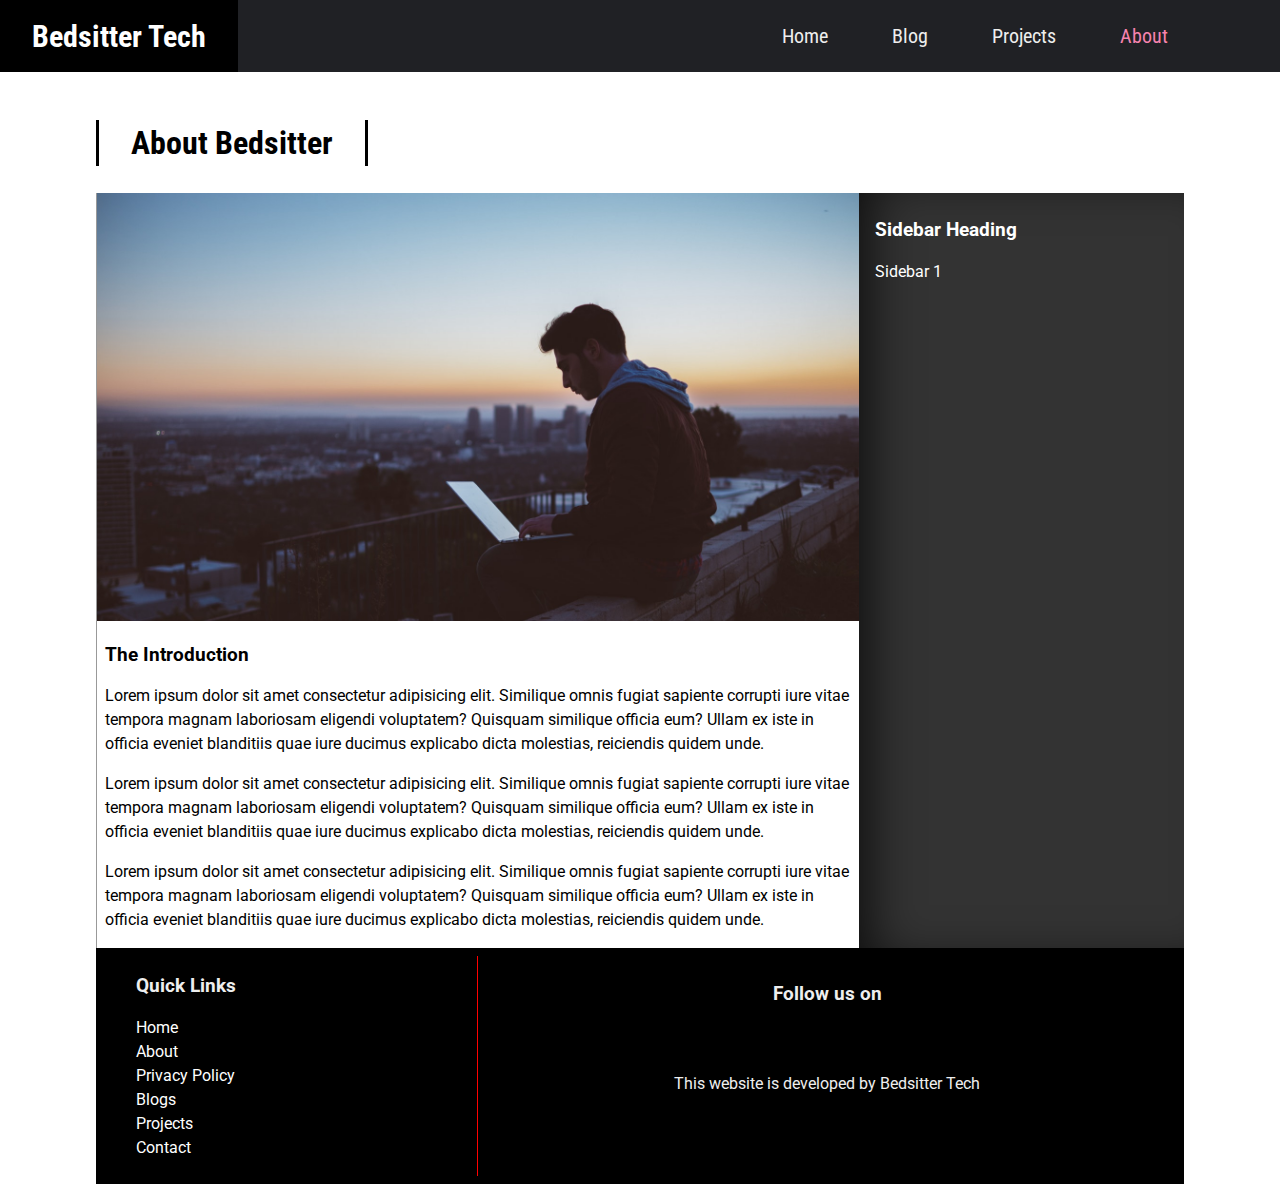
<file: about.html>
<!DOCTYPE html>
<html lang="en">

<head>
  <meta charset="UTF-8">
  <meta name="viewport" content="width=device-width, initial-scale=1.0">
  <meta http-equiv="X-UA-Compatible" content="ie=edge">
  <link rel="stylesheet" href="https://use.fontawesome.com/releases/v5.1.0/css/all.css" integrity="sha384-lKuwvrZot6UHsBSfcMvOkWwlCMgc0TaWr+30HWe3a4ltaBwTZhyTEggF5tJv8tbt"
    crossorigin="anonymous">
  <link href="https://fonts.googleapis.com/css?family=Roboto|Roboto+Condensed|Roboto+Slab" rel="stylesheet">
  <link rel="stylesheet" href="style.css">
  <title>Bedsitter</title>
</head>

<body>
  <div id="slideout-menu">
      <ul>
          <li>
              <a href="index.html">Home</a>
          </li>
          <li>
              <a href="blogslist.html">Blog</a>
          </li>
          <li>
              <a href="blogslist.html">Projects</a>
          </li>
          <li>
              <a href="about.html">About</a>
          </li>
          <li>
              <input type="text" placeholder="Search Here">
          </li>
      </ul>
  </div>

  <nav>
      <div id="logo-img">
          <!-- <a href="#">
              <img src="img/logo.png" alt="Bedsitter Logo">
          </a> -->
          <h2>Bedsitter Tech</h2>
      </div>
      <div id="menu-icon">
          <i class="fas fa-bars"></i>
      </div>
      <ul>
          <li>
              <a href="index.html">Home</a>
          </li>
          <li>
              <a href="blogslist.html">Blog</a>
          </li>
          <li>
              <a href="blogslist.html">Projects</a>
          </li>
          <li>
              <a class="active" href="about.html">About</a>
          </li>
          <li>
              <div id="search-icon">
                  <i class="fas fa-search"></i>
              </div>
          </li>
      </ul>
  </nav>

  <div id="searchbox">
      <input type="text" placeholder="Search Here">
  </div>

  <main>

    <h2 class="page-heading">About Bedsitter</h2>
    <div id="post-container">
      <section id="blogpost">
        <div class="card">
          <div class="card-image">
            <img src="img/1.jpg" alt="Card Image">
          </div>
          <div class="card-description">
            <h3>The Introduction</h3>
            <p>Lorem ipsum dolor sit amet consectetur adipisicing elit. Similique omnis fugiat sapiente corrupti iure vitae
              tempora magnam laboriosam eligendi voluptatem? Quisquam similique officia eum? Ullam ex iste in officia eveniet
              blanditiis quae iure ducimus explicabo dicta molestias, reiciendis quidem unde.</p>
            <p>Lorem ipsum dolor sit amet consectetur adipisicing elit. Similique omnis fugiat sapiente corrupti iure vitae
              tempora magnam laboriosam eligendi voluptatem? Quisquam similique officia eum? Ullam ex iste in officia eveniet
              blanditiis quae iure ducimus explicabo dicta molestias, reiciendis quidem unde.</p>
            <p>Lorem ipsum dolor sit amet consectetur adipisicing elit. Similique omnis fugiat sapiente corrupti iure vitae
              tempora magnam laboriosam eligendi voluptatem? Quisquam similique officia eum? Ullam ex iste in officia eveniet
              blanditiis quae iure ducimus explicabo dicta molestias, reiciendis quidem unde.</p>
          </div>
        </div>

      </section>

      <aside id="sidebar">
        <h3>Sidebar Heading</h3>
        <p>Sidebar 1</p>
      </aside>
    </div>

    <footer>
        <div id="left-footer">
            <h3>Quick Links</h3>
            <p>
                <ul>
                    <li>
                        <a href="index.html">Home</a>
                    </li>
                    <li>
                        <a href="about.html">About</a>
                    </li>
                    <li>
                        <a href="#">Privacy Policy</a>
                    </li>
                    <li>
                        <a href="blogslist.html">Blogs</a>
                    </li>
                    <li>
                        <a href="blogslist.html">Projects</a>
                    </li>
                    <li>
                        <a href="#">Contact</a>
                    </li>
                </ul>
            </p>
        </div>

        <div id="right-footer">
            <h3>Follow us on</h3>
            <div id="social-media-footer">
                <ul>
                    <li>
                        <a href="#">
                            <i class="fab fa-facebook"></i>
                        </a>
                    </li>
                    <li>
                        <a href="#">
                            <i class="fab fa-youtube"></i>
                        </a>
                    </li>
                    <li>
                        <a href="#">
                            <i class="fab fa-github"></i>
                        </a>
                    </li>
                </ul>
            </div>
            <p>This website is developed by Bedsitter Tech</p>
        </div>
    </footer>

  </main>

  <script src="main.js"></script>
</body>

</html>
</file>
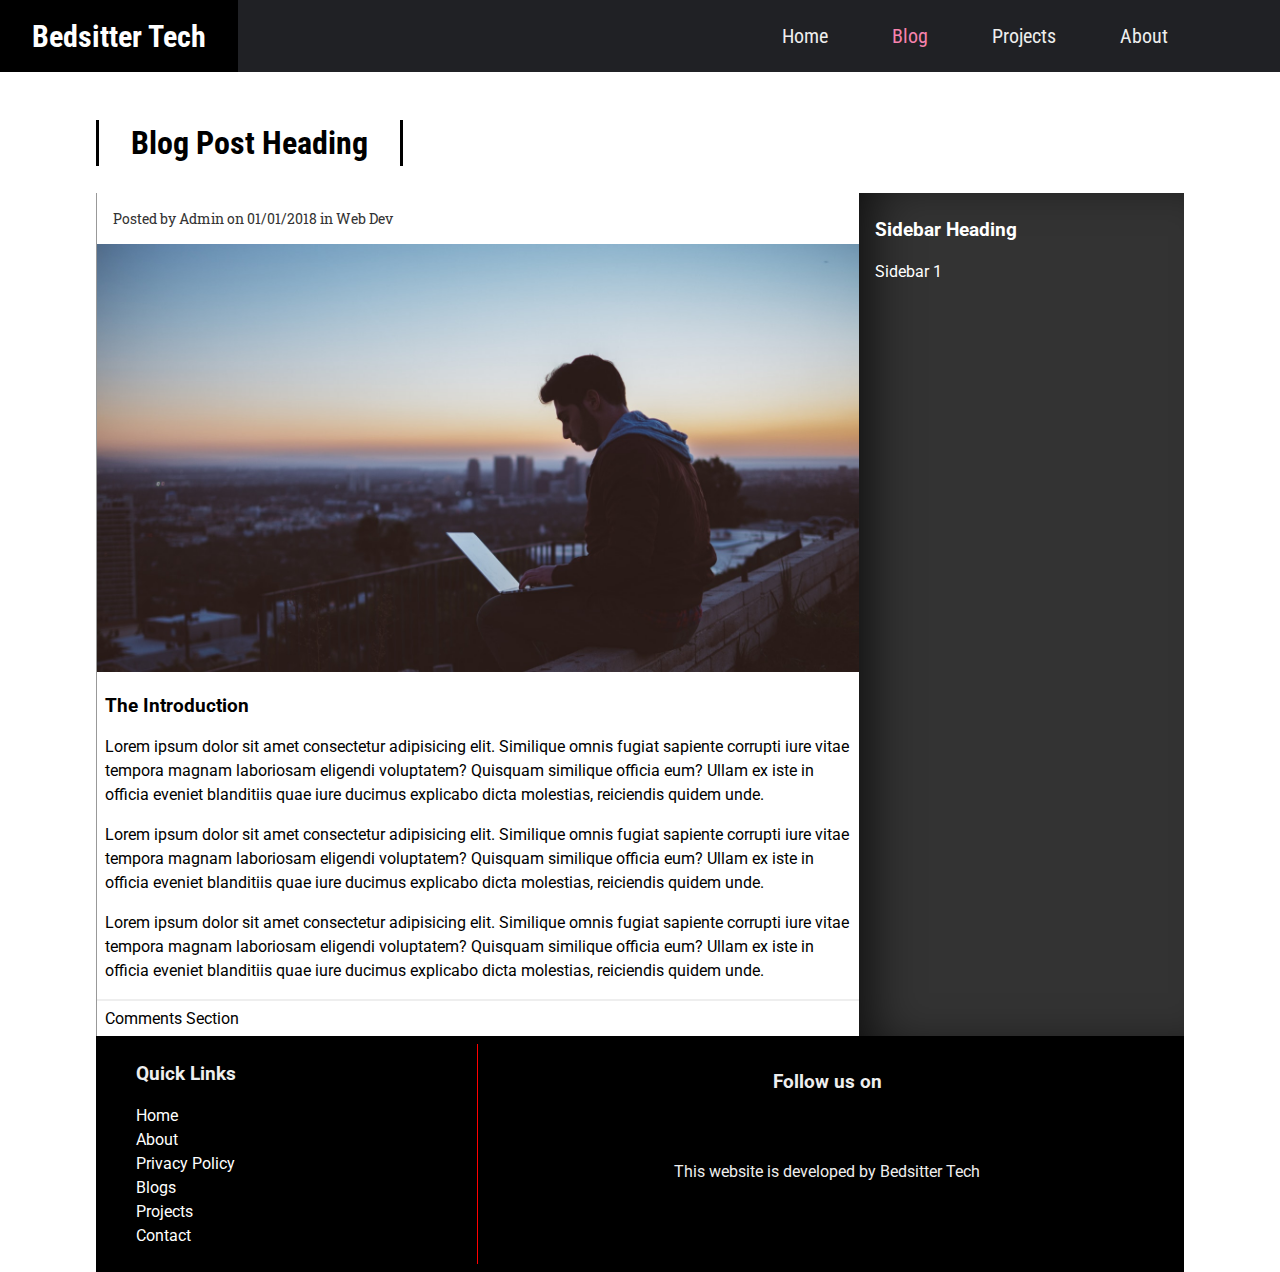
<file: blogpost.html>
<!DOCTYPE html>
<html lang="en">

<head>
  <meta charset="UTF-8">
  <meta name="viewport" content="width=device-width, initial-scale=1.0">
  <meta http-equiv="X-UA-Compatible" content="ie=edge">
  <link rel="stylesheet" href="https://use.fontawesome.com/releases/v5.1.0/css/all.css" integrity="sha384-lKuwvrZot6UHsBSfcMvOkWwlCMgc0TaWr+30HWe3a4ltaBwTZhyTEggF5tJv8tbt"
    crossorigin="anonymous">
  <link href="https://fonts.googleapis.com/css?family=Roboto|Roboto+Condensed|Roboto+Slab" rel="stylesheet">
  <link rel="stylesheet" href="style.css">
  <title>Bedsitter</title>
</head>

<body>
  <div id="slideout-menu">
      <ul>
          <li>
              <a href="index.html">Home</a>
          </li>
          <li>
              <a  href="blogslist.html">Blog</a>
          </li>
          <li>
              <a href="blogslist.html">Projects</a>
          </li>
          <li>
              <a href="about.html">About</a>
          </li>
          <li>
              <input type="text" placeholder="Search Here">
          </li>
      </ul>
  </div>

  <nav>
      <div id="logo-img">
          <!-- <a href="#">
              <img src="img/logo.png" alt="Bedsitter Logo">
          </a> -->
          <h2>Bedsitter Tech</h2>
      </div>
      <div id="menu-icon">
          <i class="fas fa-bars"></i>
      </div>
      <ul>
          <li>
              <a href="index.html">Home</a>
          </li>
          <li>
              <a class="active" href="blogslist.html">Blog</a>
          </li>
          <li>
              <a href="blogslist.html">Projects</a>
          </li>
          <li>
              <a href="about.html">About</a>
          </li>
          <li>
              <div id="search-icon">
                  <i class="fas fa-search"></i>
              </div>
          </li>
      </ul>
  </nav>

  <div id="searchbox">
      <input type="text" placeholder="Search Here">
  </div>

  <main>

    <h2 class="page-heading">Blog Post Heading</h2>
    <div id="post-container">
      <section id="blogpost">
        <div class="card">
          <div class="card-meta-blogpost">
            Posted by Admin on 01/01/2018 in
            <a href="#">Web Dev</a>
          </div>
          <div class="card-image">
            <img src="img/1.jpg" alt="Card Image">
          </div>
          <div class="card-description">
            <h3>The Introduction</h3>
            <p>Lorem ipsum dolor sit amet consectetur adipisicing elit. Similique omnis fugiat sapiente corrupti iure vitae
              tempora magnam laboriosam eligendi voluptatem? Quisquam similique officia eum? Ullam ex iste in officia eveniet
              blanditiis quae iure ducimus explicabo dicta molestias, reiciendis quidem unde.</p>
            <p>Lorem ipsum dolor sit amet consectetur adipisicing elit. Similique omnis fugiat sapiente corrupti iure vitae
              tempora magnam laboriosam eligendi voluptatem? Quisquam similique officia eum? Ullam ex iste in officia eveniet
              blanditiis quae iure ducimus explicabo dicta molestias, reiciendis quidem unde.</p>
            <p>Lorem ipsum dolor sit amet consectetur adipisicing elit. Similique omnis fugiat sapiente corrupti iure vitae
              tempora magnam laboriosam eligendi voluptatem? Quisquam similique officia eum? Ullam ex iste in officia eveniet
              blanditiis quae iure ducimus explicabo dicta molestias, reiciendis quidem unde.</p>
          </div>
        </div>

        <div id="comments-section">
          Comments Section
        </div>
      </section>

      <aside id="sidebar">
        <h3>Sidebar Heading</h3>
        <p>Sidebar 1</p>
      </aside>
    </div>

    <footer>
        <div id="left-footer">
            <h3>Quick Links</h3>
            <p>
                <ul>
                    <li>
                        <a href="index.html">Home</a>
                    </li>
                    <li>
                        <a href="about.html">About</a>
                    </li>
                    <li>
                        <a href="#">Privacy Policy</a>
                    </li>
                    <li>
                        <a href="blogslist.html">Blogs</a>
                    </li>
                    <li>
                        <a href="blogslist.html">Projects</a>
                    </li>
                    <li>
                        <a href="#">Contact</a>
                    </li>
                </ul>
            </p>
        </div>

        <div id="right-footer">
            <h3>Follow us on</h3>
            <div id="social-media-footer">
                <ul>
                    <li>
                        <a href="#">
                            <i class="fab fa-facebook"></i>
                        </a>
                    </li>
                    <li>
                        <a href="#">
                            <i class="fab fa-youtube"></i>
                        </a>
                    </li>
                    <li>
                        <a href="#">
                            <i class="fab fa-github"></i>
                        </a>
                    </li>
                </ul>
            </div>
            <p>This website is developed by Bedsitter Tech</p>
        </div>
    </footer>

  </main>

  <script src="main.js"></script>
</body>

</html>
</file>
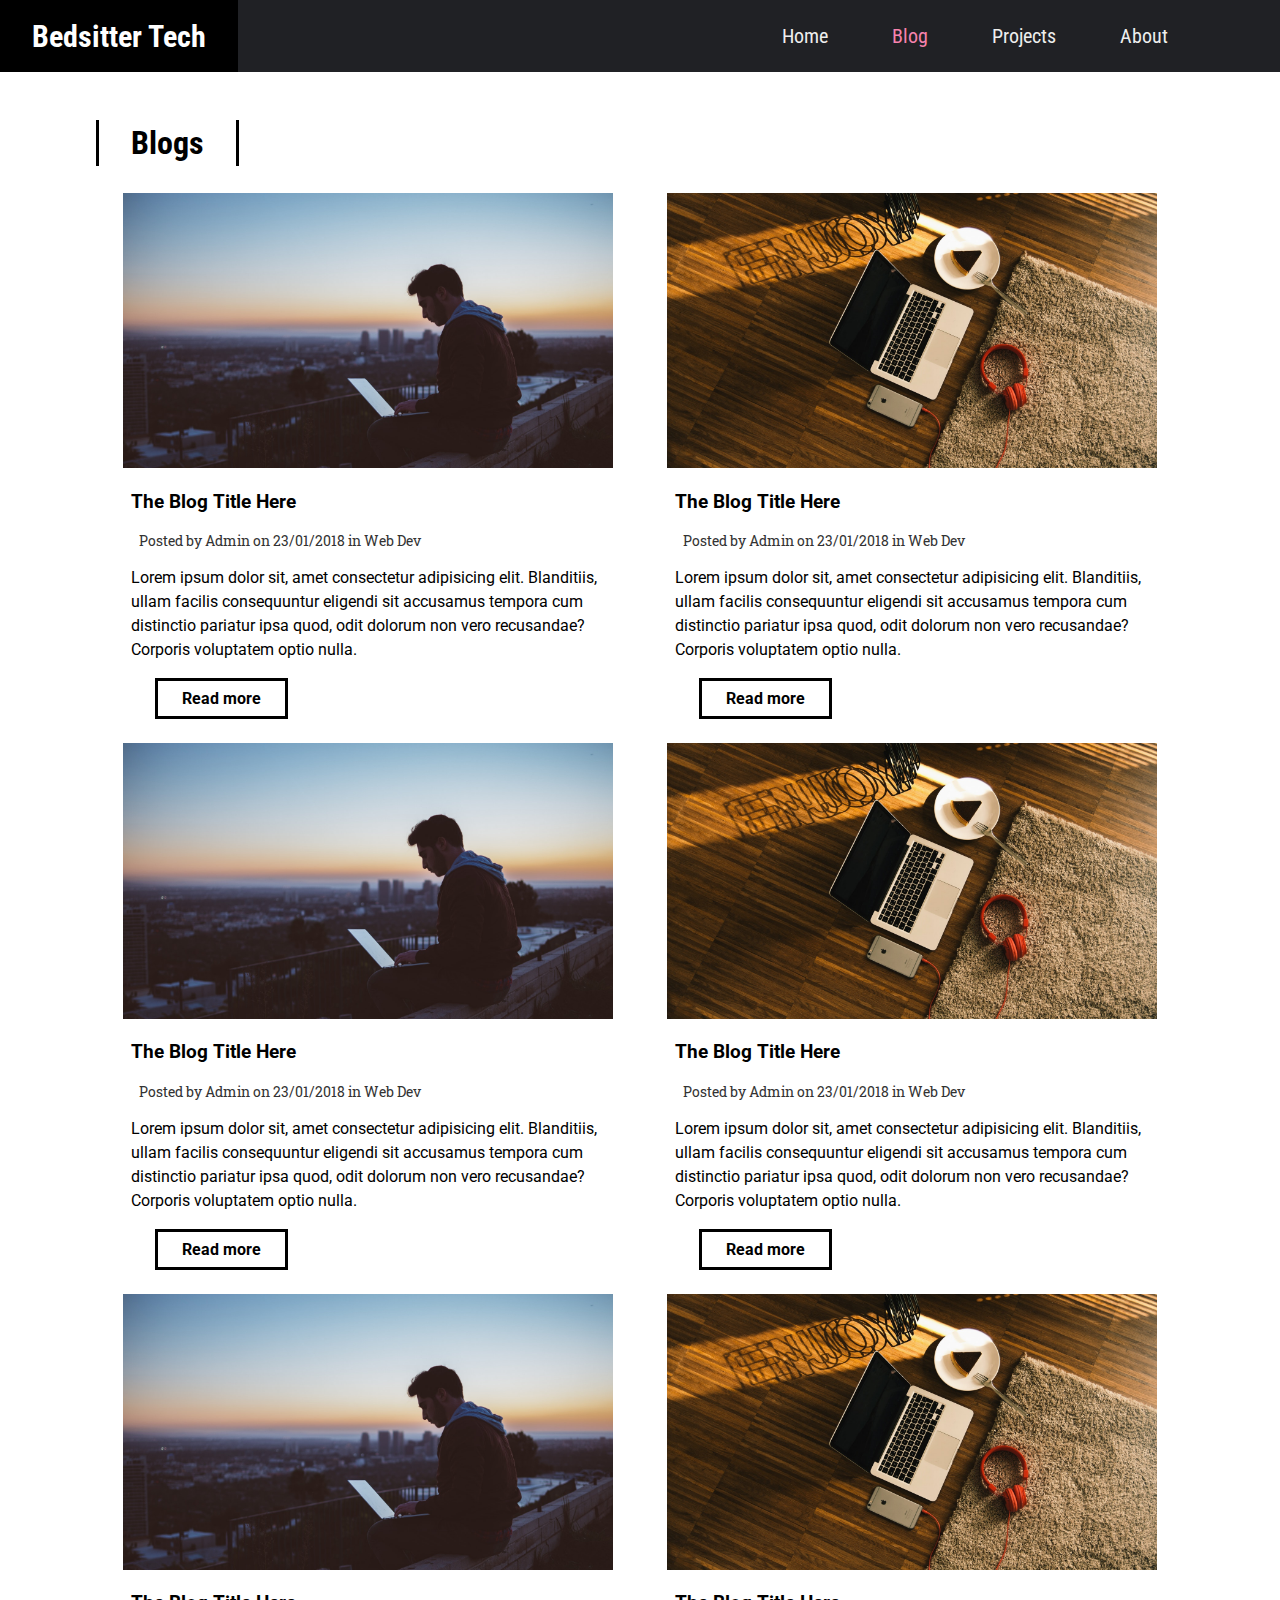
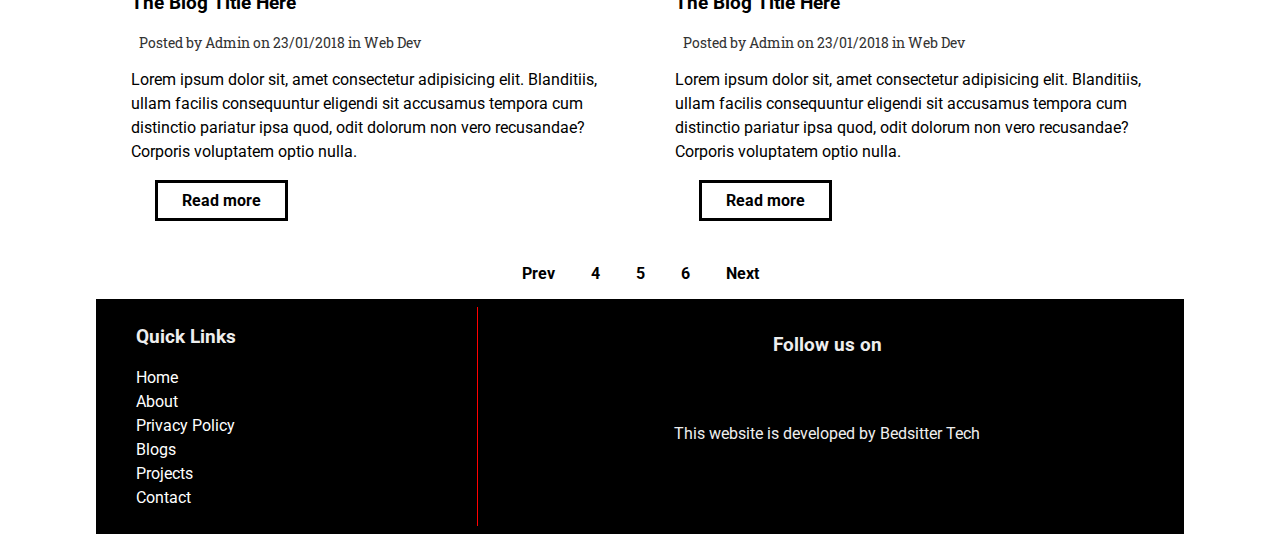
<file: blogslist.html>
<!DOCTYPE html>
<html lang="en">

<head>
  <meta charset="UTF-8">
  <meta name="viewport" content="width=device-width, initial-scale=1.0">
  <meta http-equiv="X-UA-Compatible" content="ie=edge">
  <link rel="stylesheet" href="https://use.fontawesome.com/releases/v5.1.0/css/all.css" integrity="sha384-lKuwvrZot6UHsBSfcMvOkWwlCMgc0TaWr+30HWe3a4ltaBwTZhyTEggF5tJv8tbt"
    crossorigin="anonymous">
  <link href="https://fonts.googleapis.com/css?family=Roboto|Roboto+Condensed|Roboto+Slab" rel="stylesheet">
  <link rel="stylesheet" href="style.css">
  <title>Bedsitter</title>
</head>

<body>
  <div id="slideout-menu">
      <ul>
          <li>
              <a href="index.html">Home</a>
          </li>
          <li>
              <a href="blogslist.html">Blog</a>
          </li>
          <li>
              <a href="blogslist.html">Projects</a>
          </li>
          <li>
              <a href="about.html">About</a>
          </li>
          <li>
              <input type="text" placeholder="Search Here">
          </li>
      </ul>
  </div>

  <nav>
      <div id="logo-img">
          <!-- <a href="#">
              <img src="img/logo.png" alt="Bedsitter Logo">
          </a> -->
          <h2>Bedsitter Tech</h2>
      </div>
      <div id="menu-icon">
          <i class="fas fa-bars"></i>
      </div>
      <ul>
          <li>
              <a href="index.html">Home</a>
          </li>
          <li>
              <a class="active" href="blogslist.html">Blog</a>
          </li>
          <li>
              <a href="blogslist.html">Projects</a>
          </li>
          <li>
              <a href="about.html">About</a>
          </li>
          <li>
              <div id="search-icon">
                  <i class="fas fa-search"></i>
              </div>
          </li>
      </ul>
  </nav>

  <div id="searchbox">
      <input type="text" placeholder="Search Here">
  </div>

  <main>
    <h2 class="page-heading">Blogs</h2>

    <section>
      <div class="card">
        <div class="card-image">
          <a href="blogpost.html">
            <img src="img/1.jpg" alt="Card Image">
          </a>
        </div>

        <div class="card-description">
          <a href="blogpost.html">
            <h3>The Blog Title Here</h3>
          </a>
          <div class="card-meta">
            Posted by Admin on 23/01/2018 in
            <a href="#">Web Dev</a>
          </div>
          <p>
            Lorem ipsum dolor sit, amet consectetur adipisicing elit. Blanditiis, ullam facilis consequuntur eligendi sit accusamus tempora
            cum distinctio pariatur ipsa quod, odit dolorum non vero recusandae? Corporis voluptatem optio nulla.
          </p>
          <a href="blogpost.html" class="btn-readmore">Read more</a>
        </div>
      </div>

      <div class="card">
        <div class="card-image">
          <a href="blogpost.html">
            <img src="img/2.jpg" alt="Card Image">
          </a>
        </div>

        <div class="card-description">
          <a href="blogpost.html">
            <h3>The Blog Title Here</h3>
          </a>
          <div class="card-meta">
            Posted by Admin on 23/01/2018 in
            <a href="#">Web Dev</a>
          </div>
          <p>
            Lorem ipsum dolor sit, amet consectetur adipisicing elit. Blanditiis, ullam facilis consequuntur eligendi sit accusamus tempora
            cum distinctio pariatur ipsa quod, odit dolorum non vero recusandae? Corporis voluptatem optio nulla.
          </p>
          <a href="blogpost.html" class="btn-readmore">Read more</a>
        </div>
      </div>

      <div class="card">
        <div class="card-image">
          <a href="blogpost.html">
            <img src="img/1.jpg" alt="Card Image">
          </a>
        </div>

        <div class="card-description">
          <a href="blogpost.html">
            <h3>The Blog Title Here</h3>
          </a>
          <div class="card-meta">
            Posted by Admin on 23/01/2018 in
            <a href="#">Web Dev</a>
          </div>
          <p>
            Lorem ipsum dolor sit, amet consectetur adipisicing elit. Blanditiis, ullam facilis consequuntur eligendi sit accusamus tempora
            cum distinctio pariatur ipsa quod, odit dolorum non vero recusandae? Corporis voluptatem optio nulla.
          </p>
          <a href="blogpost.html" class="btn-readmore">Read more</a>
        </div>
      </div>

      <div class="card">
        <div class="card-image">
          <a href="blogpost.html">
            <img src="img/2.jpg" alt="Card Image">
          </a>
        </div>

        <div class="card-description">
          <a href="blogpost.html">
            <h3>The Blog Title Here</h3>
          </a>
          <div class="card-meta">
            Posted by Admin on 23/01/2018 in
            <a href="#">Web Dev</a>
          </div>
          <p>
            Lorem ipsum dolor sit, amet consectetur adipisicing elit. Blanditiis, ullam facilis consequuntur eligendi sit accusamus tempora
            cum distinctio pariatur ipsa quod, odit dolorum non vero recusandae? Corporis voluptatem optio nulla.
          </p>
          <a href="blogpost.html" class="btn-readmore">Read more</a>
        </div>
      </div>

      <div class="card">
        <div class="card-image">
          <a href="blogpost.html">
            <img src="img/1.jpg" alt="Card Image">
          </a>
        </div>

        <div class="card-description">
          <a href="blogpost.html">
            <h3>The Blog Title Here</h3>
          </a>
          <div class="card-meta">
            Posted by Admin on 23/01/2018 in
            <a href="#">Web Dev</a>
          </div>
          <p>
            Lorem ipsum dolor sit, amet consectetur adipisicing elit. Blanditiis, ullam facilis consequuntur eligendi sit accusamus tempora
            cum distinctio pariatur ipsa quod, odit dolorum non vero recusandae? Corporis voluptatem optio nulla.
          </p>
          <a href="blogpost.html" class="btn-readmore">Read more</a>
        </div>
      </div>

      <div class="card">
        <div class="card-image">
          <a href="blogpost.html">
            <img src="img/2.jpg" alt="Card Image">
          </a>
        </div>

        <div class="card-description">
          <a href="blogpost.html">
            <h3>The Blog Title Here</h3>
          </a>
          <div class="card-meta">
            Posted by Admin on 23/01/2018 in
            <a href="#">Web Dev</a>
          </div>
          <p>
            Lorem ipsum dolor sit, amet consectetur adipisicing elit. Blanditiis, ullam facilis consequuntur eligendi sit accusamus tempora
            cum distinctio pariatur ipsa quod, odit dolorum non vero recusandae? Corporis voluptatem optio nulla.
          </p>
          <a href="blogpost.html" class="btn-readmore">Read more</a>
        </div>
      </div>
    </section>

    <div class="pagination">
      <a href="#">Prev</a>
      <a href="#">4</a>
      <a href="#">5</a>
      <a href="#">6</a>
      <a href="#">Next</a>
    </div>

    <footer>
        <div id="left-footer">
            <h3>Quick Links</h3>
            <p>
                <ul>
                    <li>
                        <a href="index.html">Home</a>
                    </li>
                    <li>
                        <a href="about.html">About</a>
                    </li>
                    <li>
                        <a href="#">Privacy Policy</a>
                    </li>
                    <li>
                        <a href="blogslist.html">Blogs</a>
                    </li>
                    <li>
                        <a href="blogslist.html">Projects</a>
                    </li>
                    <li>
                        <a href="#">Contact</a>
                    </li>
                </ul>
            </p>
        </div>

        <div id="right-footer">
            <h3>Follow us on</h3>
            <div id="social-media-footer">
                <ul>
                    <li>
                        <a href="#">
                            <i class="fab fa-facebook"></i>
                        </a>
                    </li>
                    <li>
                        <a href="#">
                            <i class="fab fa-youtube"></i>
                        </a>
                    </li>
                    <li>
                        <a href="#">
                            <i class="fab fa-github"></i>
                        </a>
                    </li>
                </ul>
            </div>
            <p>This website is developed by Bedsitter Tech</p>
        </div>
    </footer>

  </main>

  <script src="main.js"></script>
</body>

</html>
</file>
<file: style.css>
body {
    font-family: 'Roboto', sans-serif;
    margin: 0;
}

h1 {
    padding: 8px;
    background: rgba(255, 0, 0, 0.8);
    border-radius: 8px;
    margin: 0;
    font-size: 64px;
    font-family: 'Roboto Slab', serif;
}

p {
    line-height: 1.5;
}

main {
    margin: 0 auto;
}

a {
    text-decoration: none;
    color: black;
}

a:hover {
    text-decoration: underline;
}

/* Inputs */

input,
textarea {
    height: 32px;
    padding: 0 16px;
    font-family: 'Roboto Condensed', sans-serif;
    font-size: 20px;
    border: none;
    box-shadow: inset 8px 3px 18px -4px rgba(0, 0, 0, 0.4);
}

input:focus,
textarea:focus {
    outline: none;
}

/* Banner */

#banner {
    height: 100vh;
    display: flex;
    align-items: center;
    justify-content: center;
    flex-direction: column;
    background: rgba(0, 0, 0, 0.2) url('img/3.jpg');
    background-size: cover;
    background-attachment: fixed;
    background-position: center;
    background-blend-mode: overlay;
    color: white;
}

#banner h3 {
    background: black;
    border-radius: 8px;
    padding: 0 24px;
    font-size: 24px;
}

/* searchbox */

#searchbox {
    position: fixed;
    right: 0;
    top: 24px;
    width: 500px;
    pointer-events: none;
    z-index: 50;
    transition: 0.4px;
}

#searchbox input {
    height: 48px;
    width: 100%;
}

/* Navigation */

nav {
    height: 72px;
    background: #202125;
    width: 100%;
    margin: 0;
    position: fixed;
    font-family: 'Roboto Condensed', sans-serif;
    font-size: 20px;
    display: flex;
    justify-content: space-between;
    padding: 0 16px 0 0;
    box-sizing: border-box;
    z-index: 100;
}

nav a {
    padding: 0 32px;
    color: #eee;
    transition: 0.4s;
}

nav a:hover {
    text-decoration: none;
    color: red;
}

nav ul {
    display: flex;
    list-style: none;
    justify-content: space-around;
    align-items: center;
    height: 100%;
    margin: 0;
}

.active {
    color: #f783ae;
}

#logo-img {
    display: flex;
    height: 100%;
    background: #111;
    padding: 0 32px;
    align-items: center;
    color: white;
    transition: .4s;
}

#logo-img img {
    height: 100px;
}

#logo-img:hover {
    background: black;
}

#menu-icon {
    height: 100%;
    font-size: 28px;
    padding: 0 4px;
    color: #eee;
    display: none;
    align-items: center;
}

/* Search Icon */

#search-icon {
    color: white;
    padding: 0 32px;
    cursor: pointer;
    transition: 0.4s;
}

#search-icon:hover {
    color: red;
}

/* Slideout Menu */

#slideout-menu {
    display: none;
    background: #2d3436;
    z-index: 100;
    position: fixed;
    transition: 0.4s;
    margin-top: 72px;
    width: 100%;
    text-align: center;
    opacity: 0;
    pointer-events: none;
}

#slideout-menu ul {
    list-style: none;
    padding: 0 32px;
}

#slideout-menu ul li {
    padding: 8px;
}

#slideout-menu a {
    font-family: "Roboto Condensed", sans-serif;
    font-size: 20px;
    color: white;
}

#slideout-menu input {
    width: 85%;
    padding: 8px;
    font-family: "Roboto Condensed", sans-serif;
    font-size: 20px;
    text-align: center;
}

/* Section */

section {
    display: flex;
    justify-content: space-around;
    flex-wrap: wrap;
}

.section-heading {
    font-size: 32px;
    font-family: 'Roboto Condensed', sans-serif;
    border-left: 3px solid black;
    border-right: 3px solid black;
    transition: all 0.4s;
    display: inline-block;
    padding: 4px 32px;
}

.section-heading:hover {
    padding: 4px 48px;
    background: red;
}

/* Section source */

#section-source p {
    padding: 8px;
    text-align: center;
}

#section-source a {
    margin: 8px;
    text-align: center;
}

/* Card */

.card-image {
    transition: 0.4s;
}

.card-image:hover {
    box-shadow: 0 10px 6px -6px #777;
}

.card .card-description {
    padding: 0 8px;
}

.card-meta-blogpost {
    color: #333;
    font-size: 14px;
    padding: 16px;
    font-family: 'Roboto Slab', serif;
}

.card-meta-blogpost a {
    color: #333;
}

/* Button Readmore */

.btn-readmore {
    padding: 8px 24px;
    border: 3px solid black;
    transition: 0.4s;
    display: inline-block;
    margin-bottom: 24px;
    margin-left: 24px;
    font-weight: bold;
    cursor: pointer;
    background: white;
}

.btn-readmore:hover {
    background: red;
    text-decoration: none;
    color: white;
    padding: 8px 64px 8px 24px;
}

/* Footer */

footer {
    background: black;
    padding: 8px;
    color: #eee;
    display: flex;
}

footer a {
    color: white;
}

footer #left-footer {
    flex: 1;
    border-right: 1px solid red;
    padding-left: 32px;
}

footer #left-footer ul {
    padding: 0;
    list-style: none;
    line-height: 1.5;
}

footer #right-footer {
    flex: 2;
    padding: 8px;
    text-align: center;
}

footer #social-media-footer a .fa-facebook,
footer #social-media-footer a .fa-youtube,
footer #social-media-footer a .fa-github,
footer #social-media-footer a .fa-twitter {
    color: white;
    transition: 0.4s;
}

footer #social-media-footer ul {
    display: flex;
    list-style: none;
    justify-content: center;
    padding: 0;
}

footer #social-media-footer ul li {
    font-size: 48px;
    padding: 16px;
    transition: 0.4s;
}

footer #social-media-footer ul li:hover a .fa-youtube {
    color: red;
}

footer #social-media-footer ul li:hover a .fa-facebook {
    color: #3b5998;
}

footer #social-media-footer ul li:hover a .fa-github {
    color: #bbbbbb;
}

footer #social-media-footer ul li:hover a .fa-twitter {
    color: #1dcaff;
}

/* Blog List page */

.page-heading {
    font-size: 32px;
    font-family: 'Roboto Condensed', sans-serif;
    border-left: 3px solid black;
    border-right: 3px solid black;
    transition: all 0.4s;
    display: inline-block;
    padding: 4px 32px;
    margin-top: 120px;
}

.page-heading:hover {
    padding: 4px 48px;
    background: red;
}

.card-meta {
    color: #333;
    font-size: 14px;
    padding-left: 8px;
    font-family: 'Roboto Slab', serif;
}

.card-meta a {
    color: #333;
}

/* Pagination */

.pagination {
    padding: 8px;
    text-align: center;
    font-weight: bold;
}

.pagination a {
    border-top: 3px solid white;
    display: inline-block;
    padding: 8px 16px;
    transition: 0.4s;
}

.pagination a:hover {
    text-decoration: none;
    border-top: 3px solid black;
}

/* Single Blogpost */

#post-container {
    display: flex;
}

#blogpost {
    display: flex;
    flex-direction: column;
    width: 70%;
    border-left: 1px solid #999;
}

#blogpost .card {
    width: 100%;
}

#blogpost .card-image:hover {
    box-shadow: none;
}

/* Sidebar  */

#sidebar {
    flex: 1;
    background: #333;
    padding: 8px 16px;
    color: white;
    box-shadow: inset 27px 0 51px -18px rgba(0, 0, 0, 0.75);
}

/* Comments section */

#comments-section {
    border-top: 2px solid #eee;
    padding: 8px;
}

/* Media Queries */

@media(max-width:719px) {
    main {
        width: 95%;
    }

    section {
        flex-direction: column;
    }

    .card,
    .card .card-image img {
        width: 100%
    }

    footer {
        flex-direction: column;
        text-align: center;
    }

    footer #left-footer {
        flex: 1;
        border-right: 0;
        padding-left: 0;
    }

    footer #right-footer {
        background: #eee;
        color: black;
    }

    footer #right-footer a {
        color: black;
    }

    footer #social-media-footer a .fa-facebook,
    footer #social-media-footer a .fa-youtube,
    footer #social-media-footer a .fa-github,
    footer #social-media-footer a .fa-twitter {
        color: black;
        transition: 0.4s;
    }
}

@media(max-width:600px) {
    main {
        width: 100%;
    }

    h1 {
        font-size: 48px;
    }

    #banner h3 {
        font-size: 20px;
    }

    .card {
        text-align: center;
    }

    #logo-img {
        padding: 0;
    }
}

@media(max-width:900px) {
    nav ul {
        display: none;
    }

    #menu-icon {
        display: flex;
    }

    #slideout-menu {
        display: block;
    }

    #searchbox {
        display: none;
    }

    #blogpost {
        width: 100%;
        border-left: 0;
    }

    #sidebar {
        display: none;
    }
}

@media(min-width:720px) {
    main {
        width: 95%;
    }

    .card {
        width: 45%;
    }

    .card .card-image img {
        width: 100%;
    }
}

@media(min-width:1200px) {
    main {
        width: 85%;
    }
}
</file>
